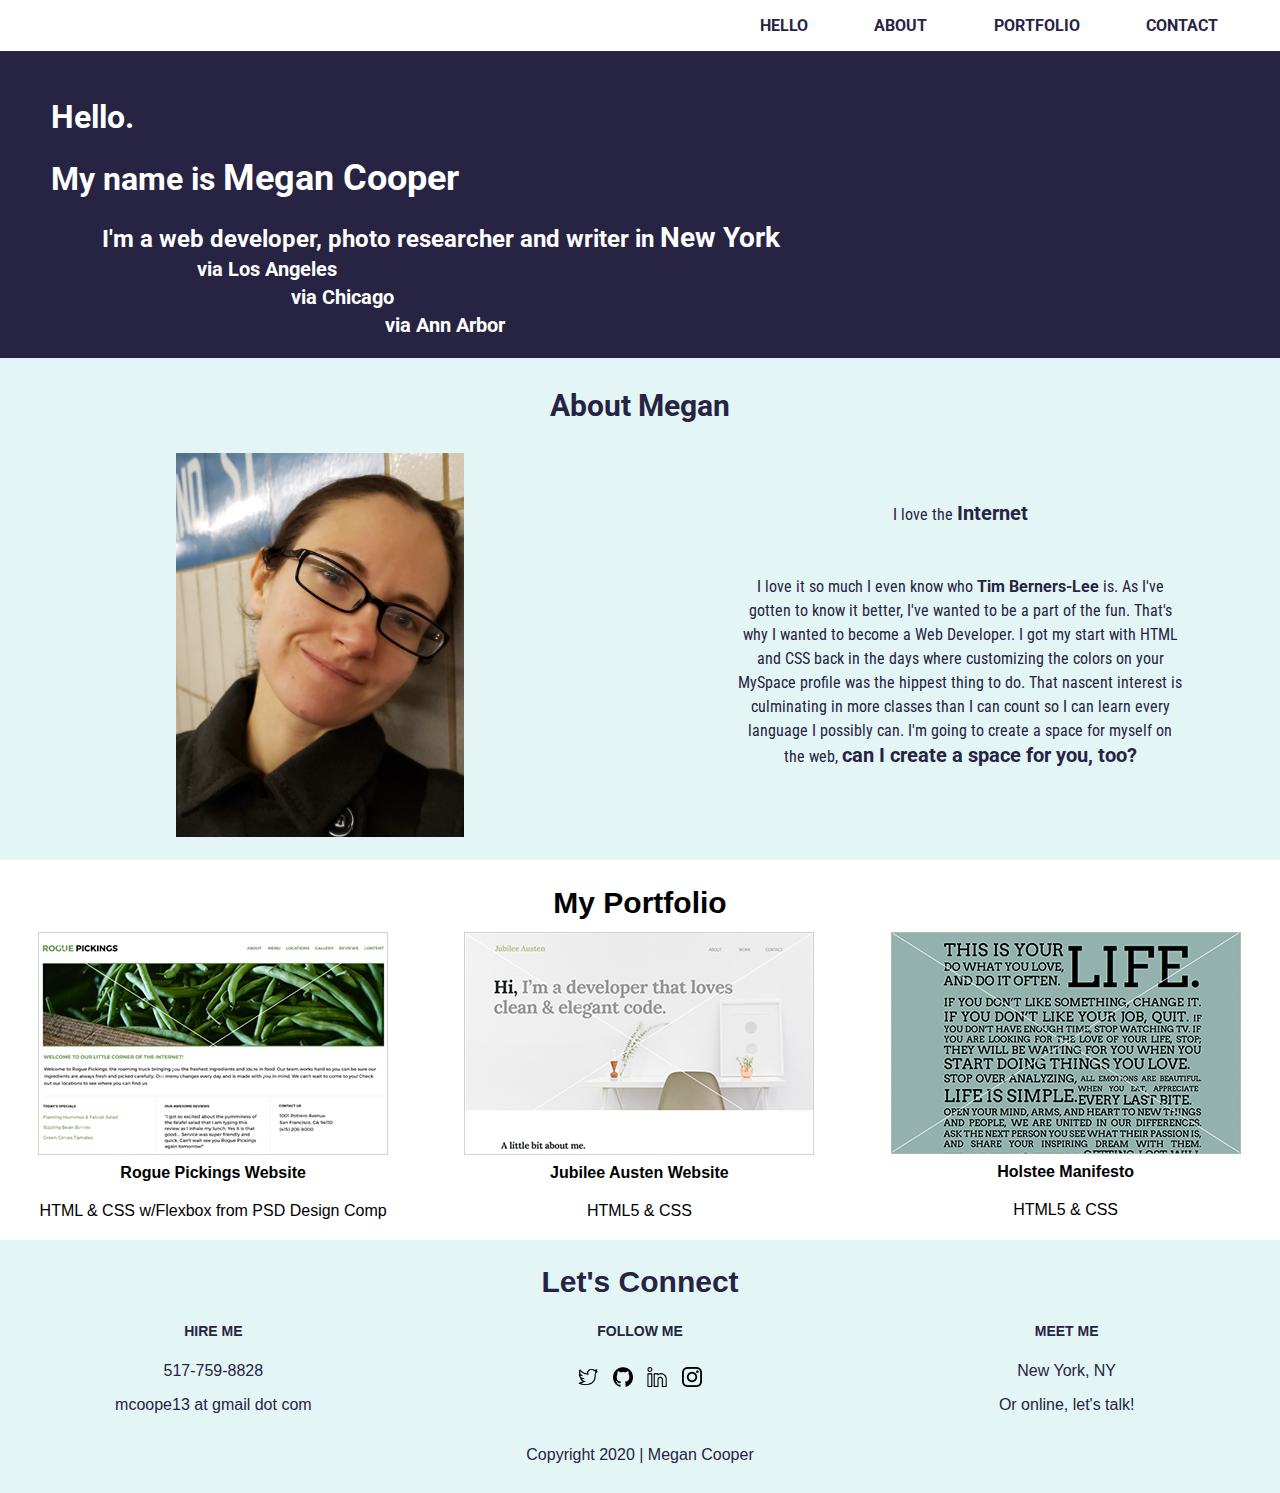
<file: index.html>
<!doctype html>
<html>
    <head>
        <title>Bytes by Megan</title>
        <link href="https://fonts.googleapis.com/css?family=Roboto+Condensed:400,700|Roboto:300,400&display=swap" rel="stylesheet">
        <link rel="stylesheet" type="text/css" href="css/normalize.css">
        <link rel="stylesheet" type="text/css" href="css/main.css">
    </head>
    <body>
        <header class="full-width clearfix">
            <nav>
                <ul>
                    <li><a href="#hello">HELLO</a></li>
                    <li><a href="#about">ABOUT</a></li>
                    <li><a href="#portfolio">PORTFOLIO</a></li>
                    <li><a href="#contact">CONTACT</a></li>
                </ul>
            </nav>
        </header>
        <div class="hello full-width clearfix">
            <h1>Hello.</h1>
            <h1 class="name">My name is <span class="megan">Megan Cooper</span></h1>
            <h2>I'm a web developer, photo researcher and writer in <span class="ny">New York</span><br/><span class="la">via Los Angeles</span><br/><span class="chi">via Chicago</span><br/><span class="aa">via Ann Arbor</span></h2>
        </div>
        <div class="about full-width clearfix" id="about">
            <h3>About Megan</h3>
            <div class="picture half-width">
                <img src="images-icons/headshot.jpeg">
            </div>
            <div class="words half-width">
                <p>I love the <span>Internet</span></p>
                <p>I love it so much I even know who <a href="berners/berners.html">Tim Berners-Lee</a> is. As I've gotten to know it better, I've wanted to be a part of the fun. That's why I wanted to become a Web Developer. I got my start with HTML and CSS back in the days where customizing the colors on your MySpace profile was the hippest thing to do. That nascent interest is culminating in more classes than I can count so I can learn every language I possibly can. I'm going to create a space for myself on the web, <span>can I create a space for you, too?</span></p>
            </div>
        </div>
        <div class="portfolio full-width clearfix" id="portfolio">
                <h3>My Portfolio</h3>
            <div class="project full-width">
                <div class="rogue third-width">
                    <img src="images-icons/rogue-pickings-thumbnail.png"/>
                    <h5>Rogue Pickings Website</h5>
                    <p>HTML & CSS w/Flexbox from PSD Design Comp</p>
                </div>
                <div class="jubilee third-width">
                    <img src="images-icons/jubilee-thumbnail.png"/>
                    <h5>Jubilee Austen Website</h5>
                    <p>HTML5 & CSS</p>
                </div>
                <div class="holstee third-width">
                    <img src="images-icons/holstee-thumbnail.png"/>
                    <h5>Holstee Manifesto</h5>
                    <p>HTML5 & CSS</p>
                </div>
                </div>
            </div>
        <footer id="contact" class="full-width">
            <h3>Let's Connect</h3>
            <div class="threes full-width">
            <div class="hireme third-width">
                <h5>Hire Me</h5>
                <p>517-759-8828</p>
                <p>mcoope13 at gmail dot com</p>
            </div>
            <div class="followme third-width">
                <h5>Follow Me</h5>
                <a href="https://twitter.com/MLynnCooper"><img src="images-icons/twitter-logo.png" class="logo"></a>
                <a href="https://github.com/mcoope13"><img src="images-icons/github-logo.png" class="logo"></a>
                <a href="https://www.linkedin.com/in/megan-cooper-18426329/"><img src="images-icons/linkedin-logo.png" class="logo"></a>
                <a href="https://www.instagram.com/mlynncooper/"><img src="images-icons/instagram-logo.png" class="logo"></a>
            </div>
            <div class="meetme third-width">
                <h5>Meet Me</h5>
                <p>New York, NY</p>
                <p>Or online, let's talk!</p>
            </div>
            </div>
            <p class="copyright">Copyright 2020 | Megan Cooper</p>
        </footer>
    
    </body>
</html>
</file>
<file: css/main.css>
html, body {
    width:100%;
    height:100%;
    margin:0;
    padding:0;
}

header {
    background-color: #FFFFFF; 
    color: #272343;
}

nav {
    text-align: right;
}

a {
    font-family: 'Roboto', cursive;
    font-weight: 700;
    text-decoration: none;
}

/* Widths */
.full-width {
    width: 100%;
    margin: 0;
    padding: 0;
    display: inline-block;
}
.half-width {
    width: 50%;
}

.third-width {
    width: 33.3%;
}

a:link,
a:visited,
a:hover,
a:active {
    color: #272343;
}

.top {
    width: 100%;
}

.hello {
    font-family: 'Roboto', sans-serif;
    background-color: #272343;
    color: #FFFFFF;
    padding-top: 2%;
}

.hello h1 {
    margin-left: 4%;
}

.name {
    margin-left: 8%;
}

.hello h2 {
    margin-left: 8%;
}

.megan {
    font-size: 36px;
}

.ny {
    font-size: 28px;
}

.la {
    margin-left: 8%;
}

.chi {
    margin-left: 16%;
}

.aa {
    margin-left: 24%;
}

.la,
.chi,
.aa {
    padding-top: 1%;
}

.about img {
    width: 45%;
    padding-bottom: 3%;
}

.about {
    font-family: 'Roboto', sans-serif;
    background-color: #e3f6f5;
    color: #272343;
    text-align: center;
}

.picture {
    float: left;
}

.words {
    float: right;
}

.about p {
    font-family: 'Roboto Condensed';
    padding-left: 15%;
    padding-right: 15%;
    padding-top: 5%;
    line-height: 24px;
}

.about h3 {
    font-size: 30px;
    font-weight: 700;
    font-family: 'Roboto', sans-serif;
}

.portfolio {
    text-align: center;
    padding-top: 1%;
}

.portfolio h3 {
    font-size: 30px;
    font-weight: 700;
    margin: 0;
    padding-bottom: 1%;
    padding-top: 1%;
}

.projects {
    display: flex;
    flex-wrap: nowrap;
    flex-direction: row;
    padding-top: 1%;
}

.rogue {
    flex: 1;
    display:inline-block;
    align-content: flex-start;
    float: left;
}

.jubilee {
    flex: 1;
    display:inline-block;
    align-content: flex-start;
    float: left;
}

.holstee {
    flex: 1;
    display:inline-block;
    align-content: flex-start;
    float: left;
}

.jubilee img,
.holstee img,
.rogue img {
    padding: 0;
    margin: 0;
}

.jubilee h5,
.holstee h5,
.rogue h5 {
    padding: 1%;
    margin: 0;
    font-size: 16px;
}



li {
    list-style: none;
    display: inline;
    padding-right: 5%;
}

span {
    font-family: 'Roboto', sans-serif;
    font-weight: 700;
    font-size: 20px;
}

.portfolio {
    background-color: #FFFFFF;
}

footer {
    background-color: #e3f6f5;
    color: #272343;
    padding-top: 5s%;
}

.logo {
    height: 20px;
    padding: 5px;
}

.clearfix:after {
  content: "";
  clear: both;
  display: table;
}

footer h5 {
    font-size: 14px;
    text-transform: uppercase;
}

footer h3 {
    text-align: center;
    font-size: 30px;
    font-weight: 700;
    margin: 0;
    padding-top: 2%;
}

.threes {
    display: flex;
}

.hireme {
    flex: 1;
    display:inline-block;
    align-content: flex-start;
    float: left;
    text-align: center;
}

.followme {
    flex: 1;
    display:inline-block;
    align-content: flex-start;
    float: left; 
    text-align: center;
}

.meetme {
    flex: 1;
    display:inline-block;
    align-content: flex-start;
    float: left; 
    text-align: center;
}

.copyright{
    text-align: center;
    padding-bottom: 1%;
}

.main {
    width: 100%;
    align-content: center;
    text-align: center;
}

.main h1 {
    text-align: center;
}

.main h3 {
    text-align: center;
}

.main p {
    text-align: center;
}
</file>
